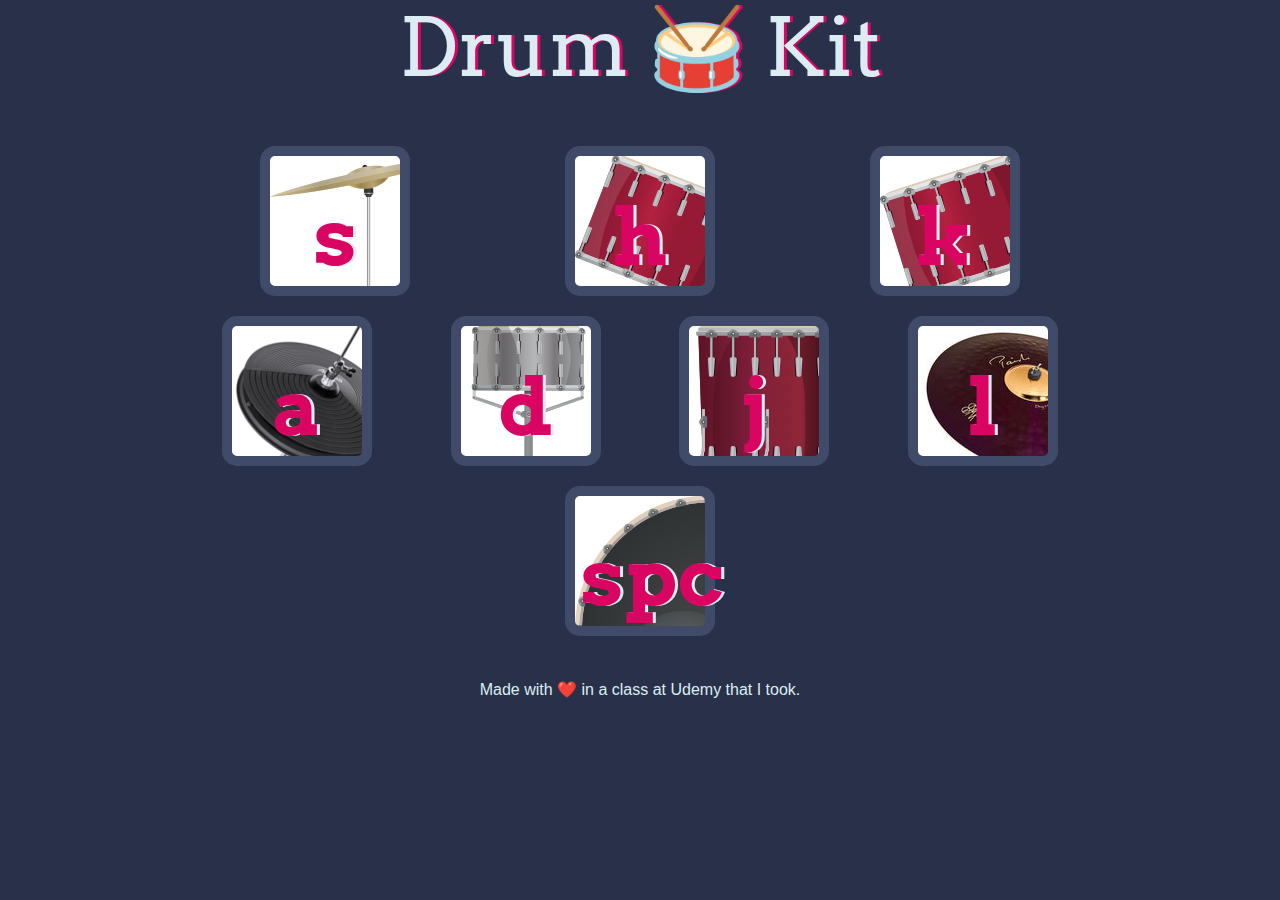
<file: Drum Kit/index.html>
<!DOCTYPE html>
<html lang="en" dir="ltr">

<head>
  <meta charset="utf-8">
  <title>Drum Kit</title>
  <!-- BOOTSTRAP -->
  <link rel="stylesheet" href="https://stackpath.bootstrapcdn.com/bootstrap/4.4.1/css/bootstrap.min.css" integrity="sha384-Vkoo8x4CGsO3+Hhxv8T/Q5PaXtkKtu6ug5TOeNV6gBiFeWPGFN9MuhOf23Q9Ifjh" crossorigin="anonymous">
  <!-- CSS -->
  <link rel="stylesheet" href="styles.css">
  <!-- Googlefont -->
  <link href="https://fonts.googleapis.com/css?family=Arvo" rel="stylesheet">
</head>

<body>

  <h1 id="title">Drum 🥁 Kit</h1>
  <div class="container">
    <div class="row set">
      <div class="col-lg-4 col-md-4">
        <button class="s drum">s</button>
      </div>
      <div class="col-lg-4 col-md-4">
        <button class="h drum">h</button>
      </div>
      <div class="col-lg-4 col-md-4">
        <button class="k drum">k</button>
      </div>
    </div>
    <div class="row set">
      <div class="col-lg-3 col-md-3">
        <button class="a drum">a</button>
      </div>
      <div class="col-lg-3 col-md-3">
        <button class="d drum">d</button>
      </div>
      <div class="col-lg-3 col-md-3">
        <button class="j drum">j</button>
      </div>
      <div class="col-lg-3 col-md-3">
        <button class="l drum">l</button>
      </div>
    </div>
    <div class="row set">
      <div class="col-lg">
        <button class="spc drum">spc</button>
      </div>
    </div>
  </div>

  <!-- <div class="set">

  </div> -->


  <footer>
    Made with ❤️ in a class at Udemy that I took.
  </footer>
  <script src="https://code.jquery.com/jquery-3.4.1.slim.min.js" integrity="sha384-J6qa4849blE2+poT4WnyKhv5vZF5SrPo0iEjwBvKU7imGFAV0wwj1yYfoRSJoZ+n" crossorigin="anonymous"></script>
  <script src="https://cdn.jsdelivr.net/npm/popper.js@1.16.0/dist/umd/popper.min.js" integrity="sha384-Q6E9RHvbIyZFJoft+2mJbHaEWldlvI9IOYy5n3zV9zzTtmI3UksdQRVvoxMfooAo" crossorigin="anonymous"></script>
  <script src="https://stackpath.bootstrapcdn.com/bootstrap/4.4.1/js/bootstrap.min.js" integrity="sha384-wfSDF2E50Y2D1uUdj0O3uMBJnjuUD4Ih7YwaYd1iqfktj0Uod8GCExl3Og8ifwB6" crossorigin="anonymous"></script>
  <script src="index.js" charset="utf-8"></script>
</body>

</html>
</file>
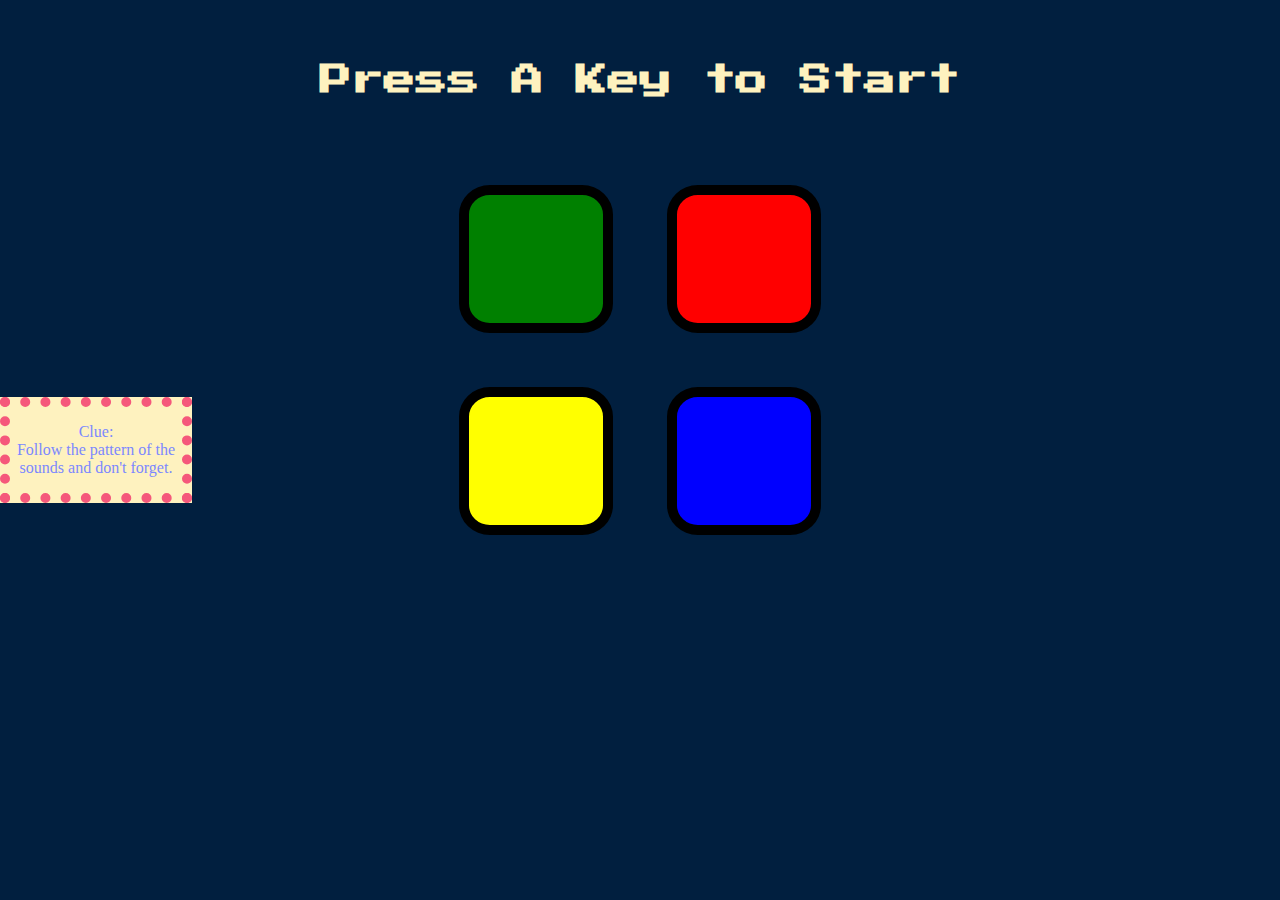
<file: Simon Game/index.html>
<!DOCTYPE html>
<html lang="en" dir="ltr">

<head>
  <meta charset="utf-8">
  <title>Simon</title>
  <link rel="stylesheet" href="styles.css">
  <link href="https://fonts.googleapis.com/css?family=Press+Start+2P" rel="stylesheet">
</head>

<body>
  <div class="clueBox">
    <div class="clue">
      <p>Clue:
        <br>
        Follow the pattern of the sounds and don't forget.
      </p>
    </div>
  </div>
  <h1 id="level-title">Press A Key to Start</h1>
  <div class="container">
    <div class="row">

      <div type="button" id="green" class="btn green">

      </div>

      <div type="button" id="red" class="btn red">

      </div>
    </div>

    <div class="row">

      <div type="button" id="yellow" class="btn yellow">

      </div>
      <div type="button" id="blue" class="btn blue">

      </div>

    </div>

  </div>
  <script src="https://ajax.googleapis.com/ajax/libs/jquery/3.4.1/jquery.min.js"></script>
  <script src="game.js" charset="utf-8"></script>
</body>

</html>
</file>
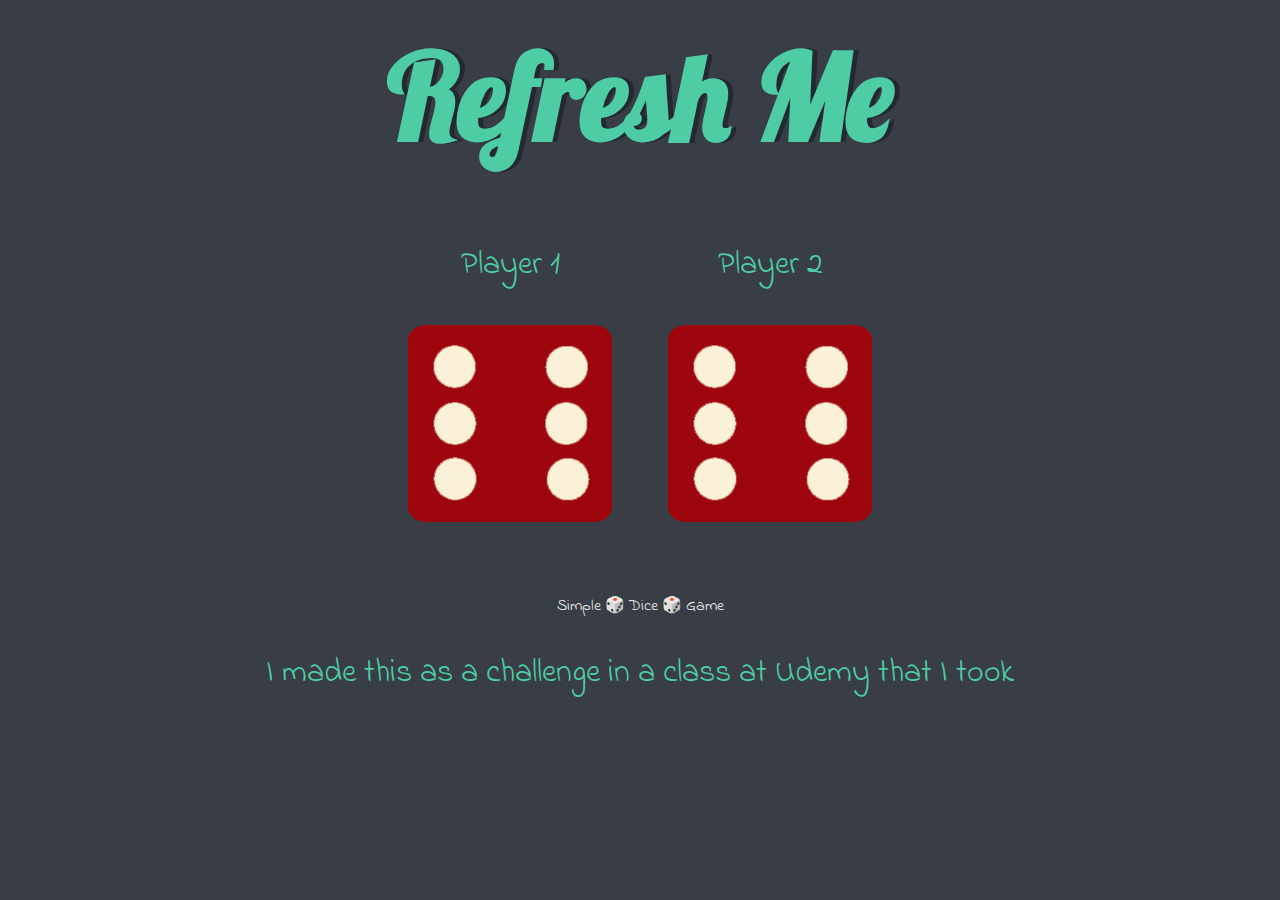
<file: Dice Game/dicee.html>
<!DOCTYPE html>
<html lang="en" dir="ltr">

<head>
  <meta charset="utf-8">
  <title>Dice</title>
  <link rel="stylesheet" href="styles.css">
  <link href="https://fonts.googleapis.com/css?family=Indie+Flower|Lobster" rel="stylesheet">
</head>

<body>

  <div class="container">
    <h1>Refresh Me</h1>

    <div class="dice">
      <p>Player 1</p>
      <img class="img1" src="images/dice6.png">
    </div>

    <div class="dice">
      <p>Player 2</p>
      <img class="img2" src="images/dice6.png">
    </div>

  </div>
</body>

<footer>
  Simple 🎲 Dice 🎲 Game
  <br>
  <p class="remove">I made this as a challenge in a class at Udemy that I took</p>
  <script src="index.js" charset="utf-8"></script>
</footer>

</html>
</file>
<file: Drum Kit/styles.css>
body {
  text-align: center;
  background-color: #283149;
}

h1 {
  font-size: 5rem;
  color: #DBEDF3;
  font-family: "Arvo", cursive;
  text-shadow: 3px 0 #DA0463;
}

footer {
  color: #DBEDF3;
  font-family: sans-serif;
}

.container{
  padding: 2.5% 10%;
  text-align: center;
}
@media (max-width: 992px) {
  .container{
    padding: 2.5% 0;
    text-align: center;
  }
}
.h {
  background-image: url("./images/tom1.png");
}

.a {
  background-image: url("./images/hihat.png");
}

.d {
  background-image: url("./images/snare.png");
}

.spc {
  background-image: url("images/kick.png");
}

.j {
  background-image: url("./images/tom3.png");
}

.k {
  background-image: url("./images/tom2.png");
}

.s {
  background-image: url("images/crash.png");
}
.l {
  background-image: url("./images/cymbal.jpg");
}

.set {
  /* margin: 10% auto; */
}

.game-over {
  background-color: red;
  opacity: 0.8;
}

.pressed {
  box-shadow: 0 3px 4px 0 #DBEDF3;
  opacity: 0.5;
}

.red {
  color: red;
}

.drum {
  outline: none;
  border: 10px solid #404B69;
  font-size: 5rem;
  font-family: 'Arvo', cursive;
  line-height: 2;
  font-weight: 900;
  color: #DA0463;
  text-shadow: 3px 0 #DBEDF3;
  border-radius: 15px;
  display: inline-block;
  width: 150px;
  height: 150px;
  text-align: center;
  margin: 10px;
  background-color: white;
  /* width: 50%;
  height: 40%; */
}
</file>
<file: Simon Game/styles.css>
html {

}

body {
  text-align: center;
  background-color: #011F3F;
  box-sizing: border-box;
  margin: 0;
  /* height: 100%; */
  /* display: flex;
  align-items: center;
  justify-content: center; */
  overflow: hidden;
  /* height: 2000px; */
}

#level-title {
  font-family: 'Press Start 2P', cursive;
  font-size: 2rem;
  margin: 0;
  padding: 5%;
  color: #FEF2BF;
}

.fluid-container {
  padding: 3% 10%;
}

.clueBox {
  position: absolute;
  z-index: 1;
  height: 100%;
  display: flex;
  align-items: center;
  /* transition: 0.2s; */
}

.clue {
  box-sizing: border-box;
  background-color: #FEF2BF;
  border-style: dotted;
  border-width: 10px;
  border-color: #f5587b;
  color: #7b88ff;
  width: 15vw;
  font-size: 1rem;
}

.container {
  display: block;
  width: 70vw;
  height: 50%;
  margin: auto;
}

.row {
  /* min-height: 20vh; */
}

.btn {
  margin: 25px;
  display: inline-block;
  /* height: 200px; */
  min-height: 10vw;
  /* width: 200px; */
  min-width: 15%;
  border: 10px solid black;
  border-radius: 20%;
}

.game-over {
  background-color: red;
  opacity: 0.8;
}

.red {
  background-color: red;
}

.green {
  background-color: green;
}

.blue {
  background-color: blue;
}

.yellow {
  background-color: yellow;
}

.pressed {
  box-shadow: 0 0 20px white;
  background-color: grey;
}
</file>
<file: Dice Game/styles.css>
body {
  background-color: #393E46;
  min-height: 100vh;
  margin: 0;
  overflow: hidden;
}

h1 {
  padding: 20px;
  margin: 0px 20px 20px;
  font-family: 'Lobster', cursive;
  text-shadow: 5px 0 #232931;
  font-size: 7.5rem;
  color: #4ECCA3;
}

p {
  font-size: 2rem;
  color: #4ECCA3;
  font-family: 'Indie Flower', cursive;
}

img {
  width: 80%;
}

footer {
  margin-top: 5%;
  color: #EEEEEE;
  text-align: center;
  font-family: 'Indie Flower', cursive;
}

.container {
  width: 70%;
  margin: auto;
  text-align: center;
  /* height: 755px; */
}

.dice {
  text-align: center;
  display: inline-block;
}
</file>
